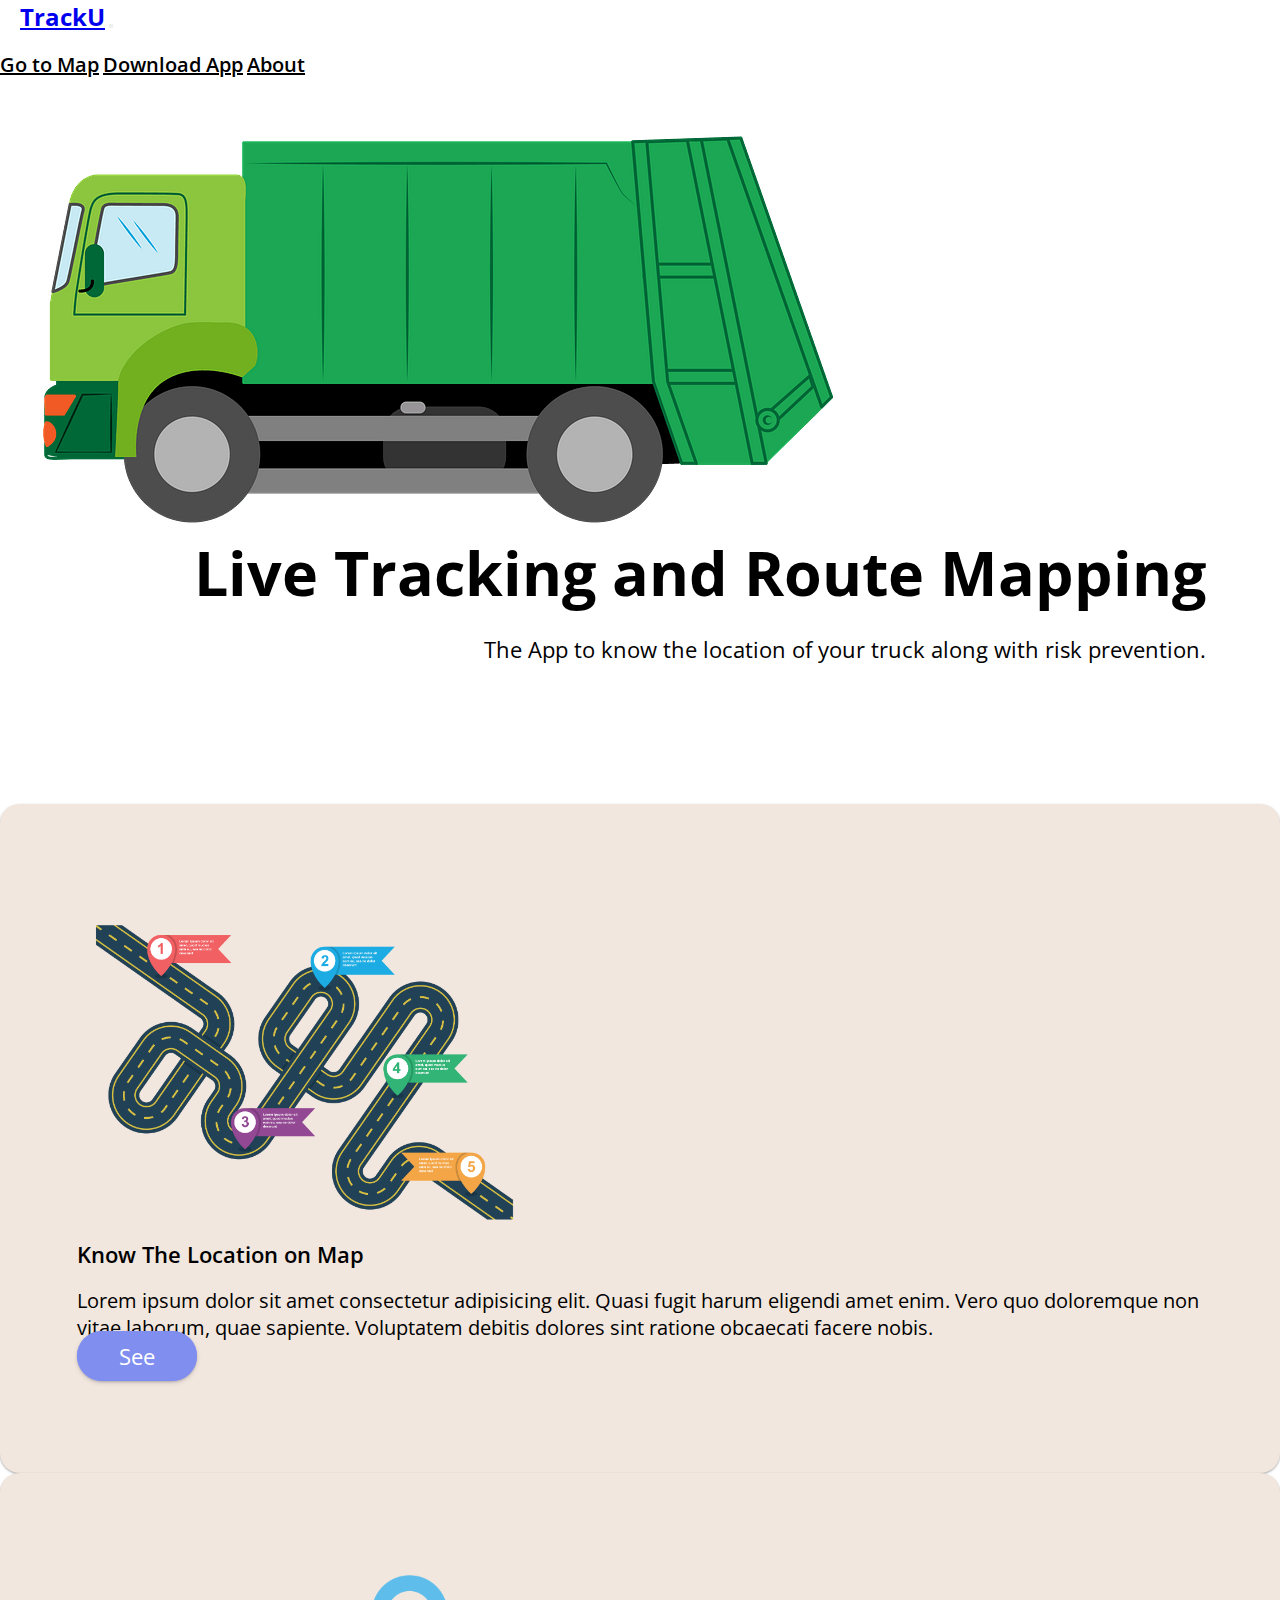
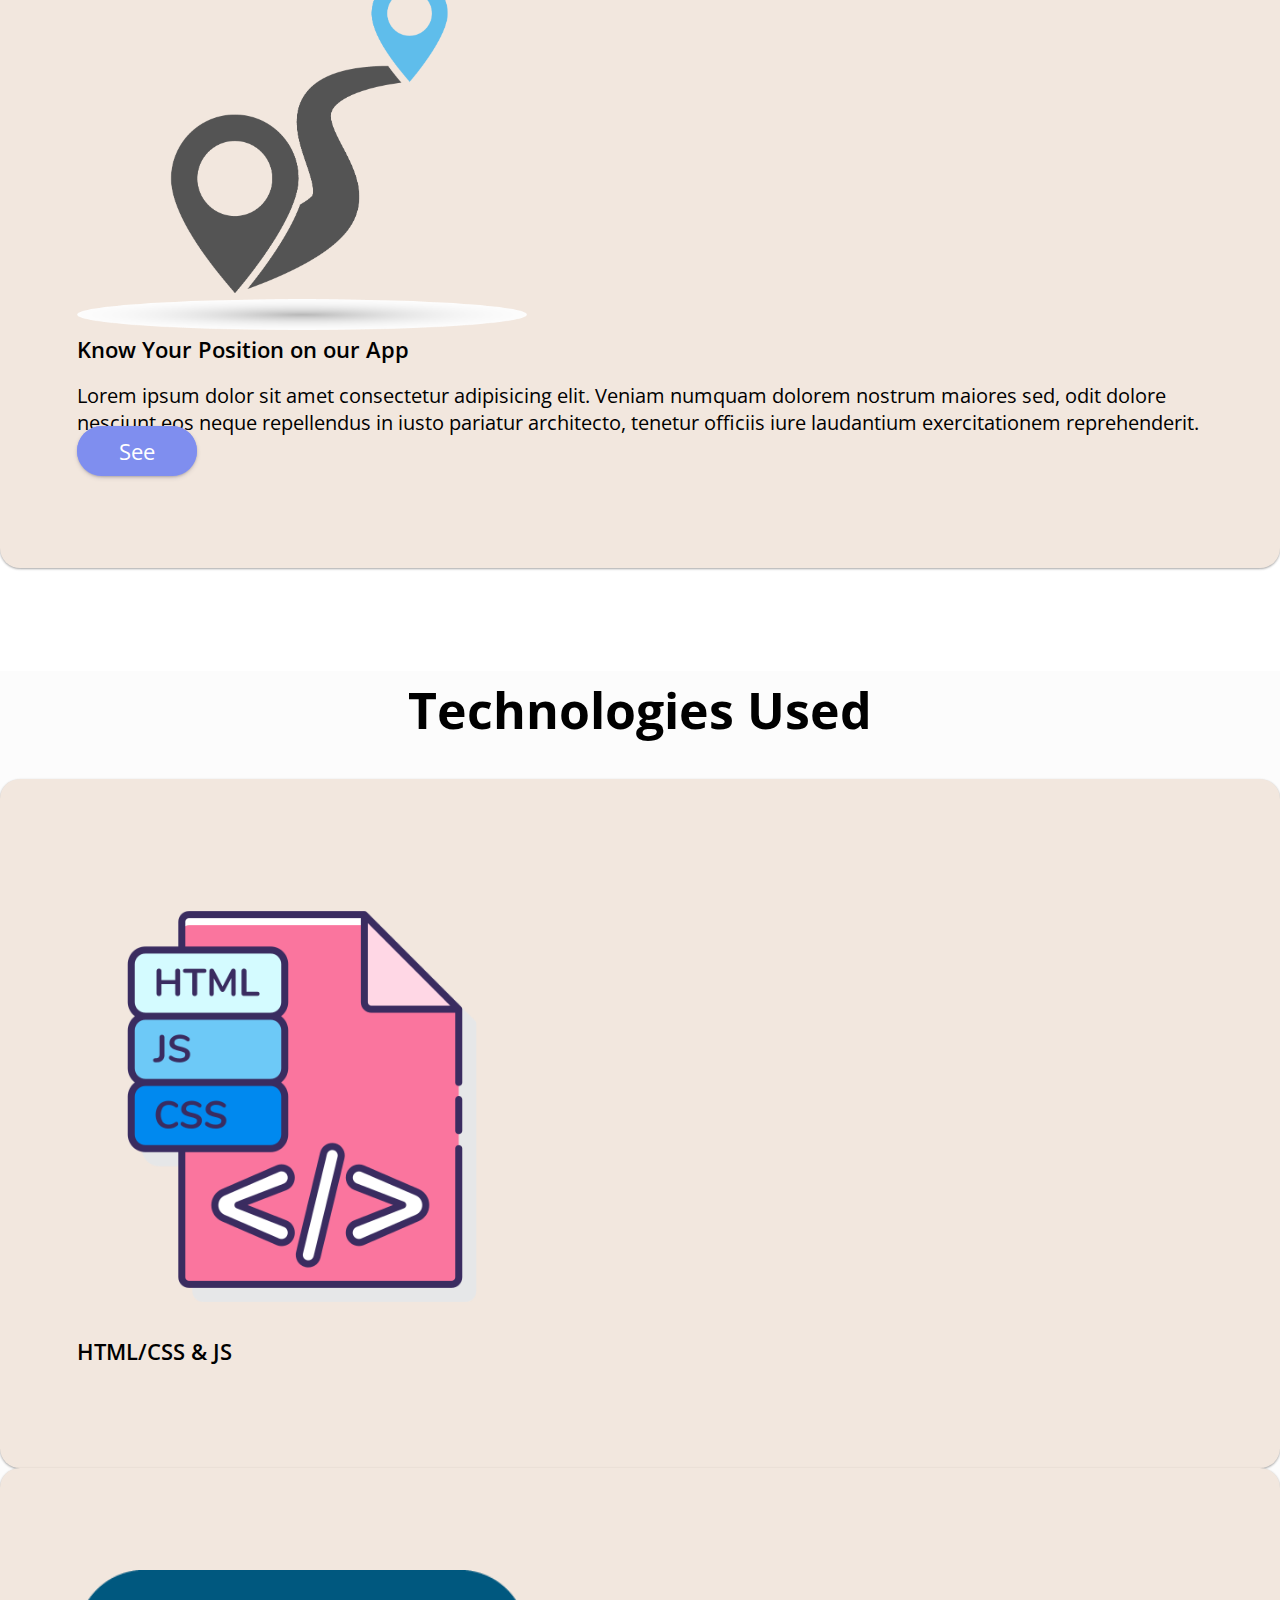
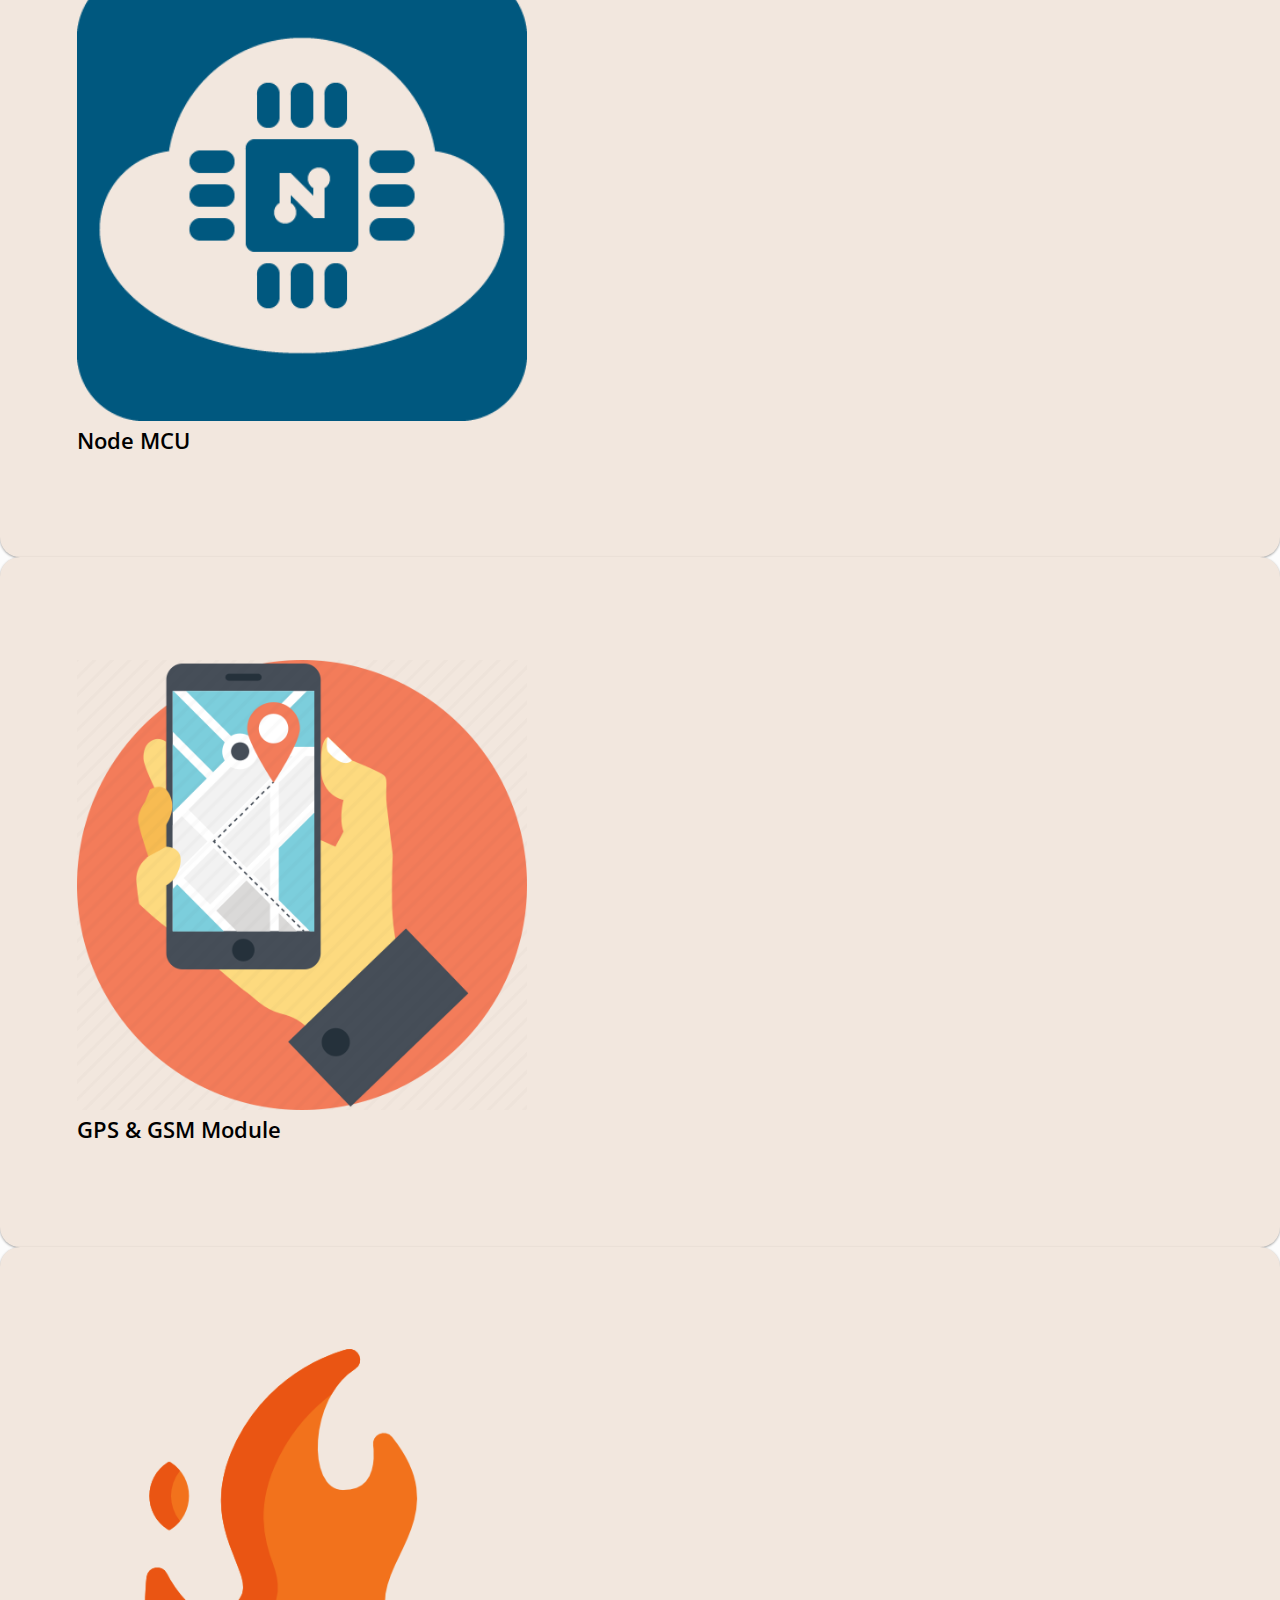
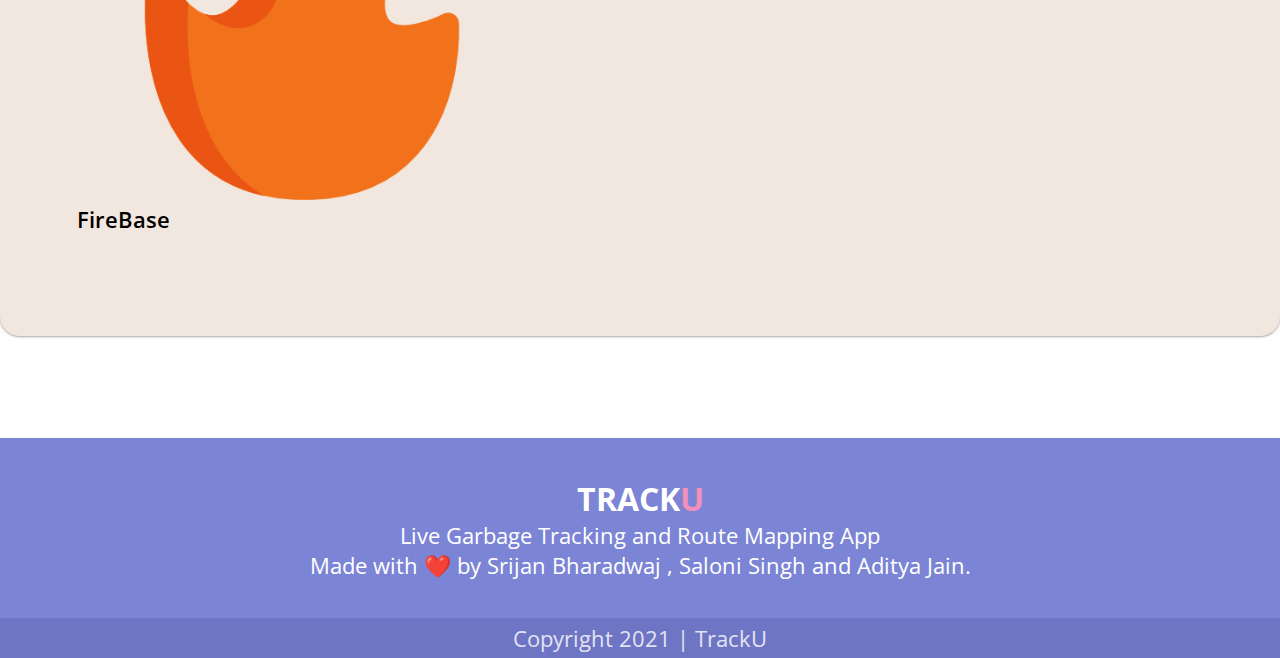
<file: docs/index.html>
<!doctype html>
<html lang="en">

<head>
  <meta charset="UTF-8">
  <meta http-equiv="X-UA-Compatible" content="IE=edge">
  <meta name="viewport" content="width=device-width, initial-scale=1.0">
  <!-- Bootstrap CSS -->
  <link href="https://cdn.jsdelivr.net/npm/bootstrap@5.0.1/dist/css/bootstrap.min.css" rel="stylesheet"
    integrity="sha384-+0n0xVW2eSR5OomGNYDnhzAbDsOXxcvSN1TPprVMTNDbiYZCxYbOOl7+AMvyTG2x" crossorigin="anonymous">
  <!-- Open San font link -->
  <link rel="preconnect" href="https://fonts.gstatic.com">
  <link href="https://fonts.googleapis.com/css2?family=Open+Sans:wght@400;600;700&display=swap" rel="stylesheet">
  <!-- CSS file -->
  <link rel="stylesheet" href="style.css" type="text/css" >
  <title>TrackU</title>
  
</head>
<body>
  <!-- Navbar -->
  <nav class="navbar navbar-expand-lg navbar-light bg-light">
    <div class="container-fluid">
      <a class="navbar-brand" href="index.html">TrackU</a>
      <button class="navbar-toggler" type="button" data-bs-toggle="collapse" data-bs-target="#navbarNavAltMarkup"
        aria-controls="navbarNavAltMarkup" aria-expanded="false" aria-label="Toggle navigation">
        <span class="navbar-toggler-icon"></span>
      </button>
      <div class="collapse navbar-collapse" id="navbarNavAltMarkup">
          &nbsp;&nbsp;&nbsp;&nbsp;&nbsp;&nbsp;&nbsp;&nbsp;&nbsp;&nbsp;&nbsp;&nbsp;&nbsp;&nbsp;&nbsp;&nbsp;&nbsp;&nbsp;&nbsp;&nbsp;&nbsp;&nbsp;&nbsp;&nbsp;&nbsp;&nbsp;&nbsp;&nbsp;&nbsp;&nbsp;&nbsp;&nbsp;&nbsp;&nbsp;&nbsp;&nbsp;&nbsp;&nbsp;&nbsp;&nbsp;&nbsp;&nbsp;&nbsp;&nbsp;&nbsp;&nbsp;&nbsp;&nbsp;&nbsp;&nbsp;&nbsp;&nbsp;&nbsp;&nbsp;&nbsp;&nbsp;&nbsp;&nbsp;&nbsp;&nbsp;&nbsp;&nbsp;&nbsp;&nbsp;&nbsp;&nbsp;&nbsp;&nbsp;&nbsp;&nbsp;&nbsp;&nbsp;&nbsp;&nbsp;&nbsp;&nbsp;&nbsp;&nbsp;&nbsp;&nbsp;&nbsp;&nbsp;&nbsp;&nbsp;&nbsp;&nbsp;&nbsp;&nbsp;&nbsp;&nbsp;&nbsp;&nbsp;&nbsp;&nbsp;&nbsp;&nbsp;&nbsp;&nbsp;&nbsp;&nbsp;&nbsp;&nbsp;&nbsp;&nbsp;&nbsp;&nbsp;&nbsp;&nbsp;&nbsp;&nbsp;&nbsp;&nbsp;&nbsp;&nbsp;&nbsp;&nbsp;&nbsp;&nbsp;&nbsp;&nbsp;&nbsp;&nbsp;&nbsp;&nbsp&nbsp;&nbsp;&nbsp;&nbsp;&nbsp;&nbsp;&nbsp;&nbsp;&nbsp;&nbsp;&nbsp;&nbsp;&nbsp;&nbsp;&nbsp;&nbsp;&nbsp;&nbsp;&nbsp;&nbsp;&nbsp;&nbsp;&nbsp;&nbsp;&nbsp;&nbsp;&nbsp;&nbsp;&nbsp;&nbsp;&nbsp;&nbsp;&nbsp;&nbsp;&nbsp;&nbsp;&nbsp;&nbsp;&nbsp;&nbsp;&nbsp;&nbsp;&nbsp;&nbsp;&nbsp;&nbsp;&nbsp;&nbsp;&nbsp;&nbsp;&nbsp;&nbsp;&nbsp;&nbsp;&nbsp;&nbsp;&nbsp;&nbsp;&nbsp;&nbsp;&nbsp;&nbsp;&nbsp;&nbsp;&nbsp;&nbsp;&nbsp;&nbsp;&nbsp;&nbsp;&nbsp;&nbsp;&nbsp;&nbsp;&nbsp;&nbsp;&nbsp;&nbsp;&nbsp;&nbsp;&nbsp;&nbsp;&nbsp;&nbsp;&nbsp;&nbsp;&nbsp;&nbsp;&nbsp;&nbsp;&nbsp;&nbsp;&nbsp;&nbsp;&nbsp;&nbsp;&nbsp;
        <div class="navbar-nav">
          <a class="nav-link" aria-current="page" href="map.html" target="_blank">Go to Map</a>
          <a class="nav-link" aria-current="page" href="http://ai2.appinventor.mit.edu/#4607016625897472" target="_blank">Download App</a>
           <a class="nav-link" aria-current="page"  href="#footer">About</a>
        </div>
      </div>
    </div>
  </nav>
  <br><br><br>
  <!-- Landing Banner -->
  <section class="landing-banner">
    <div class="container-fluid">
      <div class="row">
        <div class="col-lg-6">
          <div class="banner-img-box">
            <img src="../img/garbage.png" class="banner-img img-fluid">
          </div>
        </div>
        <div class="col-lg-6 btn-group-vertical">
          <div class="landing-content-box">
            <h1>Live Tracking and Route Mapping</h1>
            <p>
               The App to know the location of your truck along with risk prevention. 
            </p>
          </div>
        </div>
      </div>
    </div>
  </section>
  <br>
  <br>
  <!-- Card Section -->
  <section class="guide">
    <div class="container">
      <div class="row-cols-sm-auto row">
        <div class="col-sm-6">
          <div class="card h-100 text-center">
            <img src="../img/route.png" class="card-img-top">
            <div class="card-body">
              <h5 class="card-title text-center">Know The Location on Map</h5>
              <p class="card-text text-center">Lorem ipsum dolor sit amet consectetur adipisicing elit. Quasi fugit harum eligendi amet enim. Vero quo doloremque non vitae laborum, quae sapiente. Voluptatem debitis dolores sint ratione obcaecati facere nobis.       </p>
              <a href="map.html" target="_blank" class="btn-read">See</a>
            </div>
          </div>
        </div>
        <div class="col-sm-6">
          <div class="card h-100 text-center">
            <img src="../img/road.png" class="card-img-top">
            <div class="card-body">
              <h5 class="card-title text-center">Know Your Position on our App</h5>
              <p class="card-text text-center">Lorem ipsum dolor sit amet consectetur adipisicing elit. Veniam numquam dolorem nostrum maiores sed, odit dolore nesciunt eos neque repellendus in iusto pariatur architecto, tenetur officiis iure laudantium exercitationem reprehenderit.</p>
              <a href="http://ai2.appinventor.mit.edu/#4607016625897472" target="_blank" class="btn-read">See</a>
            </div>
          </div>
        </div>
      
      </div>
    </div>
  </section>
  <!--
<div class="row-cols-lg-3 row">
            <div class="img-box">
              <img src="./assets/Contact-banner.png" alt="Contact Banner" class="img-fluid">
            </div>
      -->    

  <!-- Contact US -->
  <section class="contact-us">
    <div class="container">
      <div class="contact-box">
      <div class="row">
        <div class="tech-head">
          <h2 class="tech-head-h2">Technologies Used</h2>
        </div>
      </div>
      <div class="row-cols-auto row">
        <div class="col-sm-3 ">
             <div class="card h-100 text-center">
            <img src="../img/html.png" class="card-img-top">
            <div class="card-body">
              <h5 class="card-title text-center">HTML/CSS & JS</h5>
            </div>
          </div>
          </div>
      <div class="col-sm-3 ">
             <div class="card h-100 text-center">
            <img src="../img/nodeMCU-logo.png" class="card-img-top">
            <div class="card-body">
              <h5 class="card-title text-center">Node MCU</h5>
            </div>
          </div>
          </div>
          <div class="col-sm-3 ">
             <div class="card h-100 text-center">
            <img src="../img/3259206.png" class="card-img-top">
            <div class="card-body">
              <h5 class="card-title text-center">GPS & GSM Module</h5>
            </div>
          </div>
          </div>
          <div class="col-sm-3 ">
             <div class="card h-100 text-center">
            <img src="../img/fire.png" class="card-img-top">
            <div class="card-body">
              <h5 class="card-title text-center">FireBase</h5>
            </div>
          </div>
          </div>
          </div>
      </div>
    </div>
  </section>
  <!-- Footer -->
  <footer id="footer">
    <div class="container">
      <div class="footer-content">
        <h1>TRACK<span>U</span></h1>
        <p>Live Garbage Tracking and Route Mapping App</p>
        <p>Made with ❤️ by <a href="#">Srijan Bharadwaj</a> , <a href="#">Saloni Singh</a> and <a href="#">Aditya Jain</a>.</p>
      </div>
    </div>
    <p class="copyright">Copyright 2021 | TrackU</p>
  </footer>
  <!-- BootStrap JS files -->
  <script src="https://cdn.jsdelivr.net/npm/@popperjs/core@2.9.2/dist/umd/popper.min.js"
    integrity="sha384-IQsoLXl5PILFhosVNubq5LC7Qb9DXgDA9i+tQ8Zj3iwWAwPtgFTxbJ8NT4GN1R8p"
    crossorigin="anonymous"></script>
  <script src="https://cdn.jsdelivr.net/npm/bootstrap@5.0.1/dist/js/bootstrap.min.js"
    integrity="sha384-Atwg2Pkwv9vp0ygtn1JAojH0nYbwNJLPhwyoVbhoPwBhjQPR5VtM2+xf0Uwh9KtT"
    crossorigin="anonymous"></script>

</body>
</html>
</file>
<file: docs/style.css>
* {
  margin: 0;
  padding: 0;
  box-sizing: border-box;
}
body {
}

h1,
h2,
h3,
p {
  font-family: "Open Sans", sans-serif;
}
p {
  font-size: 22px;
}

.navbar-brand {
  font-family: "Open Sans", sans-serif;
  font-weight: 700;
  font-size: 24px;
  padding-left: 20px;
}

.nav-link {
  font-family: "Open Sans", sans-serif;
  font-size: 20px;
  font-weight: 600;
  color: black;
}

/* Landing Banner Section */
.landing-banner {
  padding: 0 3%;
}
/* .banner-img {
  height: 90vh;
  width: auto;
} */

.landing-content-box {
  max-width: 97%;
}

.landing-content-box h1 {
  font-weight: 700;
  font-size: 3.8rem;
  text-align: right;
}
.landing-content-box p {
  text-align: right;
  margin-top: 20px;
  margin-bottom: 40px;
}
.btn-appoint {
  text-decoration: none;
  font-family: "Open Sans", sans-serif;
  font-size: 22px;
  border-radius: 40px;
  border: 2px solid #7f8eef;
  background: #7f8eef;
  padding: 12px 15px;
  color: white;
  box-shadow: rgba(50, 50, 93, 0.25) 0px 2px 5px -1px,
    rgba(0, 0, 0, 0.3) 0px 1px 3px -1px;
  transition: all 0.2s;
}
.btn-appoint:hover {
  color: white;
  background: rgb(103, 121, 236);
}

/* Guide Section */
.guide {
  margin-top: 5%;
  
}
.card {
  border-radius: 20px;
  padding: 8% 6%;
  background: #f2e7de;
  border: none;
  box-shadow: rgba(0, 0, 0, 0.12) 0px 1px 3px, rgba(0, 0, 0, 0.24) 0px 1px 2px;
}
.card-img-top {
  width: 40%;
  margin: auto;
}
.card-body h5 {
  font-family: "Open Sans", sans-serif;
  font-size: 22px;
  font-weight: 600;
}
.card-text {
  font-family: "Open Sans", sans-serif;
  font-size: 20px;
  font-weight: 400;
  margin-top: 18px;
}
.btn-read {
  text-decoration: none;
  font-family: "Open Sans", sans-serif;
  font-size: 22px;
  border-radius: 40px;
  size: 30px;
  border: 2px solid #7f8eef;
  background: #7f8eef;
  padding: 8px 40px;
  color: white;
  box-shadow: rgba(50, 50, 93, 0.25) 0px 2px 5px -1px,
    rgba(0, 0, 0, 0.3) 0px 1px 3px -1px;
  transition: all 0.2s;
}
.btn-read:hover {
  color: white;
  background: rgb(103, 121, 236);
}

/* Contact US */
.contact-us {
  margin-top: 8%;
}
.contact-box {
  border: none;
  background-color: #fcfcfc;

}

.contact-box-content {
  text-align: center;
}
.contact-box-content h1 {
  font-weight: 700;
  font-size: 5rem;
  text-align: center;
  margin-bottom: 30px;
}
.img-box img
{
  width: 30%;
}
.btn-contact {
  text-decoration: none;
  font-family: "Open Sans", sans-serif;
  font-size: 22px;
  border-radius: 40px;
  border: 2px solid #7f8eef;
  background: #7f8eef;
  padding: 10px 18px;
  color: white;
  box-shadow: rgba(50, 50, 93, 0.25) 0px 2px 5px -1px,
    rgba(0, 0, 0, 0.3) 0px 1px 3px -1px;
  transition: all 0.2s;
}
.btn-contact:hover {
  color: white;
  background: rgb(103, 121, 236);
}

/* Footer */
footer {
  margin-top: 8%;
  background-color: #7c84d5;
}

.footer-content {
  padding: 3% 1%;
}
.footer-content h1 {
  font-weight: 700;
  font-size: 2rem;
  text-align: center;
  color: white;
}

.footer-content h1 span {
  color: #f38fba;
}
.footer-content p {
  font-weight: 400;
  color: white;
  text-align: center;
  margin-bottom: 0;
}
.footer-content p a {
  text-decoration: none;
  font-family: "Open Sans", sans-serif;
  color: white;
  transition: all 0.2s;
}
.footer-content p a:hover {
  color: rgb(245, 156, 194);
}
.copyright {
  display: block;
  background-color: #6e75c4;
  color: #e2e3f3;
  text-align: center;
  margin-bottom: 0px;
  padding: 5px 0px;
}
.tech-head-h2
{
  margin-bottom: 30px;
  padding: 5px 15px;
  text-align: center;
  font-size: 50px;
  text-decoration: solid;

}
#map {
  height: 400px;
  /* The height is 400 pixels */
  width: 92%;
  margin: 8% 4% 4% 4%;
  border-radius: 20px;
   
}
</file>
